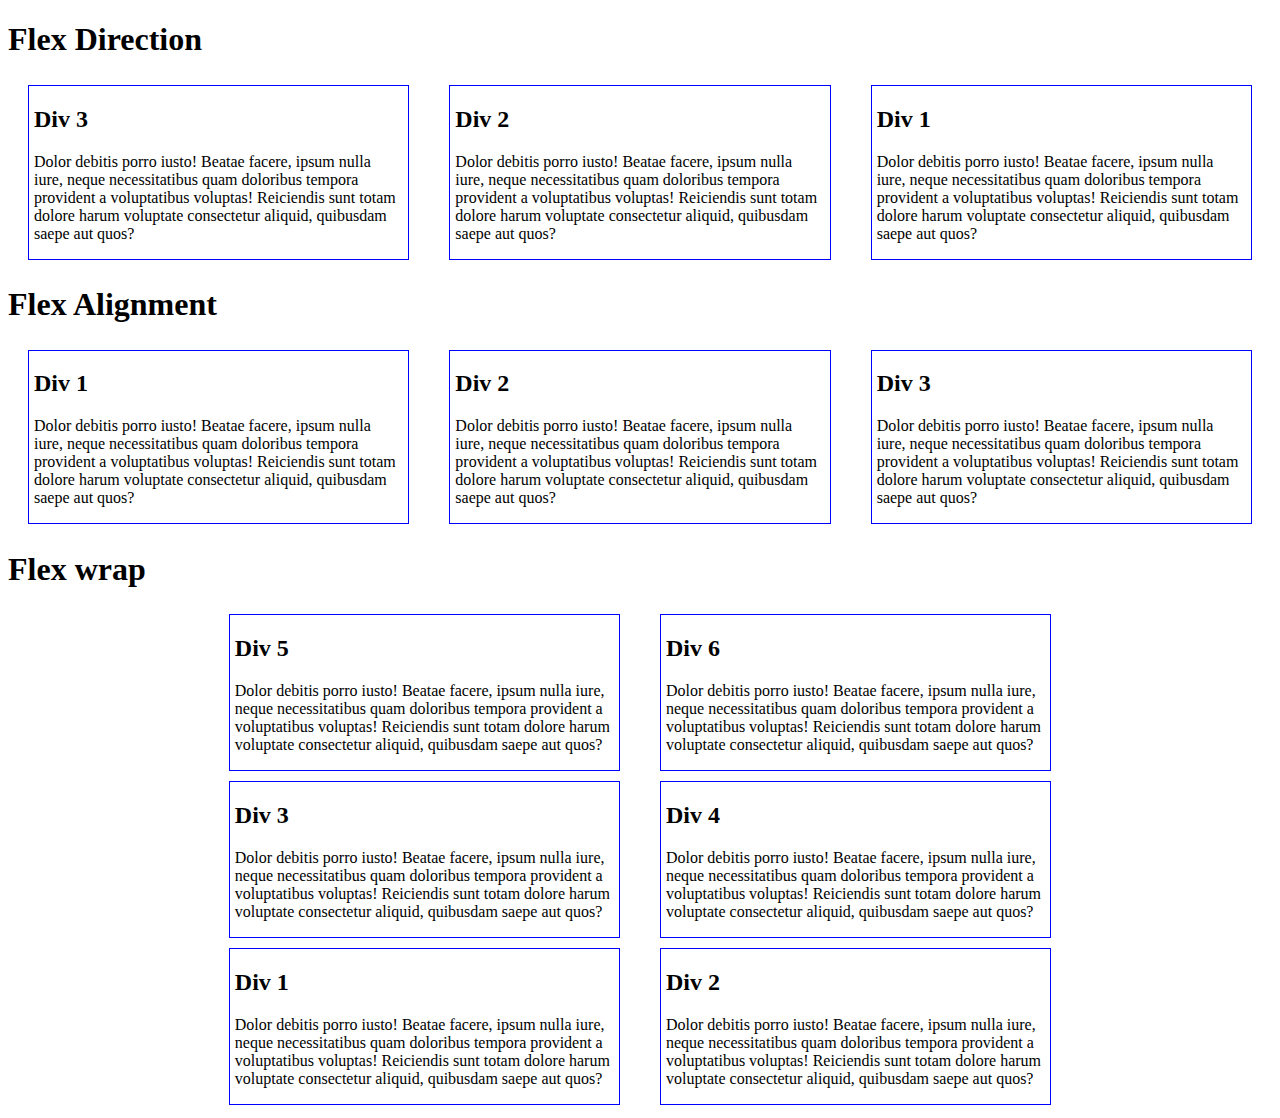
<file: flexbox/index.html>
<!DOCTYPE html>
<html lang="en">
<head>
    <meta charset="UTF-8">
    <meta name="viewport" content="width=device-width, initial-scale=1.0">
    <link rel="stylesheet" href="style.css">
    <title>Document</title>
</head>
<body>
    <div>
    <section>
        <h1>Flex Direction</h1>
        <div class="container">
            <div class="content">
                <h2>Div 1</h2>
                <p>Dolor debitis porro iusto! Beatae facere, ipsum nulla iure, 
                    neque necessitatibus quam doloribus tempora provident a voluptatibus
                     voluptas! Reiciendis sunt totam dolore harum voluptate consectetur
                      aliquid, quibusdam saepe aut quos?</p>
            </div>
            <div class="content">
                <h2>Div 2</h2>
                <p>Dolor debitis porro iusto! Beatae facere, ipsum nulla iure, 
                    neque necessitatibus quam doloribus tempora provident a voluptatibus
                     voluptas! Reiciendis sunt totam dolore harum voluptate consectetur
                      aliquid, quibusdam saepe aut quos?
                    </p>
            </div>
            <div class="content">
                <h2>Div 3</h2>
                <p>Dolor debitis porro iusto! Beatae facere, ipsum nulla iure, 
                    neque necessitatibus quam doloribus tempora provident a voluptatibus
                     voluptas! Reiciendis sunt totam dolore harum voluptate consectetur
                      aliquid, quibusdam saepe aut quos?
                    </p>
            </div>
        </div>
    </section>

    <section>
        <h1>Flex Alignment</h1>
        <div class="container-2">
            <div class="content">
                <h2>Div 1</h2>
                <p>Dolor debitis porro iusto! Beatae facere, ipsum nulla iure, 
                    neque necessitatibus quam doloribus tempora provident a voluptatibus
                     voluptas! Reiciendis sunt totam dolore harum voluptate consectetur
                      aliquid, quibusdam saepe aut quos?
                    </p>
            </div>
            <div class="content">
                <h2>Div 2</h2>
                <p>Dolor debitis porro iusto! Beatae facere, ipsum nulla iure, 
                    neque necessitatibus quam doloribus tempora provident a voluptatibus
                     voluptas! Reiciendis sunt totam dolore harum voluptate consectetur
                      aliquid, quibusdam saepe aut quos?</p>
            </div>
            <div class="content">
                <h2>Div 3</h2>
                <p>Dolor debitis porro iusto! Beatae facere, ipsum nulla iure, 
                    neque necessitatibus quam doloribus tempora provident a voluptatibus
                     voluptas! Reiciendis sunt totam dolore harum voluptate consectetur
                      aliquid, quibusdam saepe aut quos?</p>
            </div>
        </div>
    </section>



    <section>
        <h1>Flex wrap</h1>
        <div class="container-3">
            <div class="content">
                <h2>Div 1</h2>
                <p>Dolor debitis porro iusto! Beatae facere, ipsum nulla iure, 
                    neque necessitatibus quam doloribus tempora provident a voluptatibus
                     voluptas! Reiciendis sunt totam dolore harum voluptate consectetur
                      aliquid, quibusdam saepe aut quos?
                    </p>
            </div>
            <div class="content">
                <h2>Div 2</h2>
                <p>Dolor debitis porro iusto! Beatae facere, ipsum nulla iure, 
                    neque necessitatibus quam doloribus tempora provident a voluptatibus
                     voluptas! Reiciendis sunt totam dolore harum voluptate consectetur
                      aliquid, quibusdam saepe aut quos?</p>
            </div>
            <div class="content">
                <h2>Div 3</h2>
                <p>Dolor debitis porro iusto! Beatae facere, ipsum nulla iure, 
                    neque necessitatibus quam doloribus tempora provident a voluptatibus
                     voluptas! Reiciendis sunt totam dolore harum voluptate consectetur
                      aliquid, quibusdam saepe aut quos?</p>
            </div>


            <div class="content">
                <h2>Div 4</h2>
                <p>Dolor debitis porro iusto! Beatae facere, ipsum nulla iure, 
                    neque necessitatibus quam doloribus tempora provident a voluptatibus
                     voluptas! Reiciendis sunt totam dolore harum voluptate consectetur
                      aliquid, quibusdam saepe aut quos?
                    </p>
            </div>
            <div class="content">
                <h2>Div 5</h2>
                <p>Dolor debitis porro iusto! Beatae facere, ipsum nulla iure, 
                    neque necessitatibus quam doloribus tempora provident a voluptatibus
                     voluptas! Reiciendis sunt totam dolore harum voluptate consectetur
                      aliquid, quibusdam saepe aut quos?</p>
            </div>
            <div class="content">
                <h2>Div 6</h2>
                <p>Dolor debitis porro iusto! Beatae facere, ipsum nulla iure, 
                    neque necessitatibus quam doloribus tempora provident a voluptatibus
                     voluptas! Reiciendis sunt totam dolore harum voluptate consectetur
                      aliquid, quibusdam saepe aut quos?</p>
            </div>
        </div>
    </section>


    
</body>
</html>
</file>
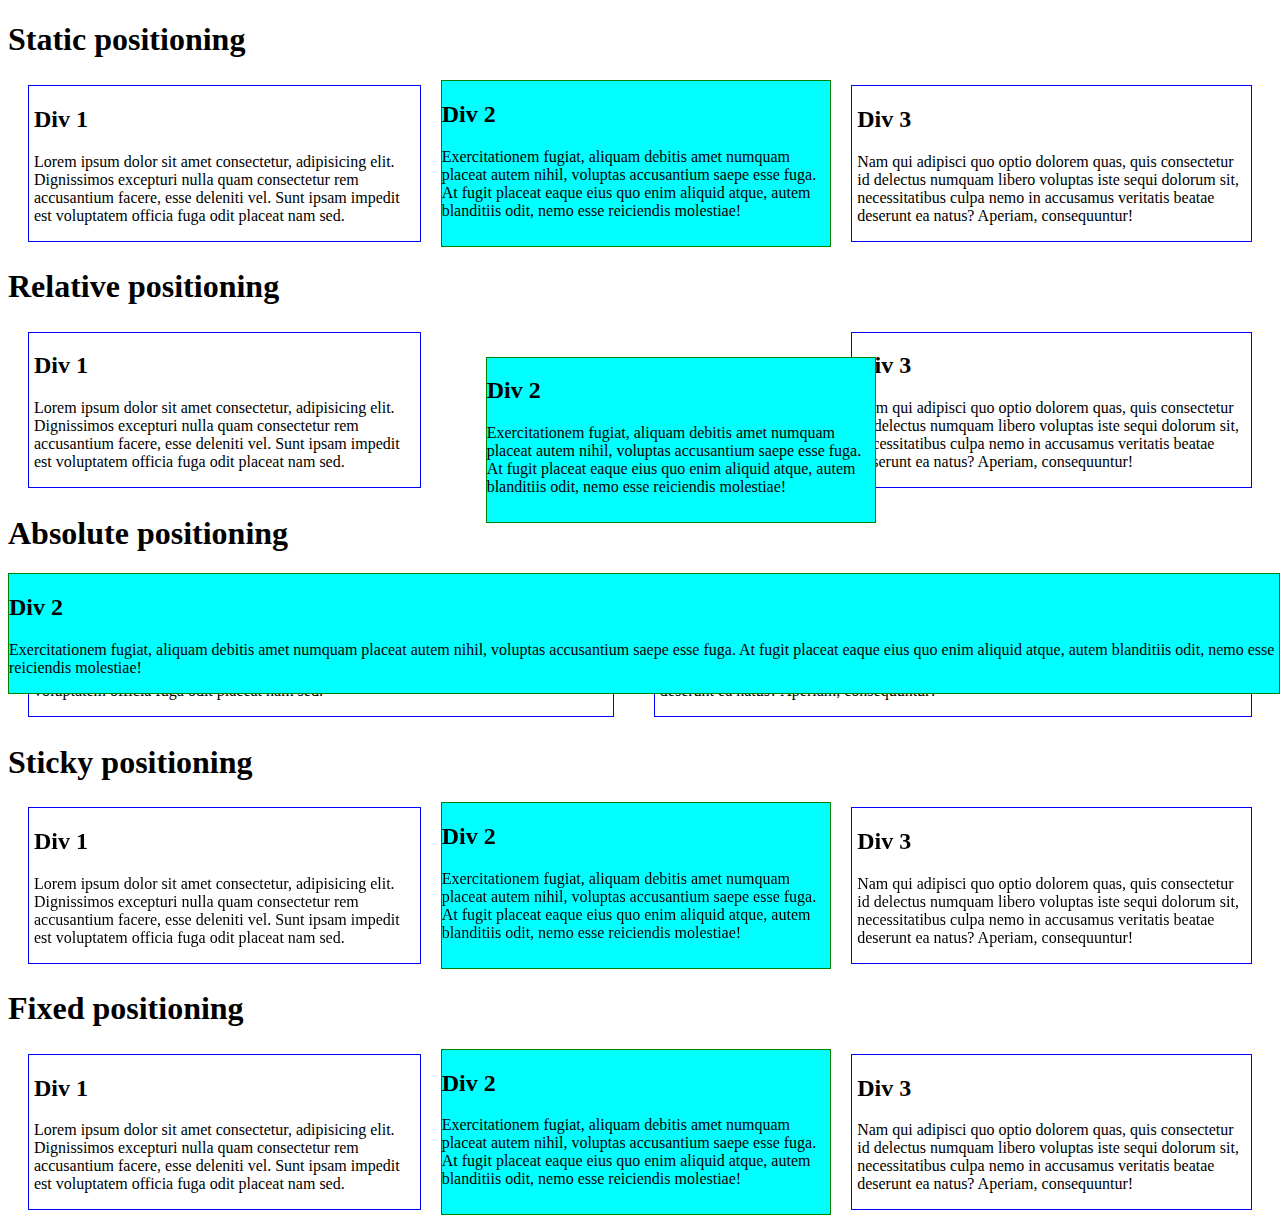
<file: positioning/index.html>
<!DOCTYPE html>
<html lang="en">
<head>
    <meta charset="UTF-8">
    <meta name="viewport" content="width=device-width, initial-scale=1.0">
    <link rel="stylesheet" href="style.css">
    <title>Positioning</title>
</head>
<body>
    <section>
        <h1>Static positioning</h1>
        <div class="container">
            <div class="content">
                <h2>Div 1</h2>
                <p>Lorem ipsum dolor sit amet consectetur, adipisicing elit. Dignissimos excepturi nulla quam consectetur rem accusantium facere, esse deleniti vel. Sunt ipsam impedit est voluptatem officia fuga odit placeat nam sed.</p>
            </div>
            <div class="content-2 position-static">
                <h2>Div 2</h2>
                <p>Exercitationem fugiat, aliquam debitis amet numquam placeat autem nihil, voluptas accusantium saepe esse fuga. At fugit placeat eaque eius quo enim aliquid atque, autem blanditiis odit, nemo esse reiciendis molestiae!</p>
            </div>
            <div class="content">
                <h2>Div 3</h2>
                <p>Nam qui adipisci quo optio dolorem quas, quis consectetur id delectus numquam libero voluptas iste sequi dolorum sit, necessitatibus culpa nemo in accusamus veritatis beatae deserunt ea natus? Aperiam, consequuntur!</p>
            </div>
        </div>
    </section>

    <section>
        <h1>Relative positioning</h1>
        <div class="container">
            <div class="content">
                <h2>Div 1</h2>
                <p>Lorem ipsum dolor sit amet consectetur, adipisicing elit. Dignissimos excepturi nulla quam consectetur rem accusantium facere, esse deleniti vel. Sunt ipsam impedit est voluptatem officia fuga odit placeat nam sed.</p>
            </div>
            <div class="content-2 position-relative">
                <h2>Div 2</h2>
                <p>Exercitationem fugiat, aliquam debitis amet numquam placeat autem nihil, voluptas accusantium saepe esse fuga. At fugit placeat eaque eius quo enim aliquid atque, autem blanditiis odit, nemo esse reiciendis molestiae!</p>
            </div>
            <div class="content">
                <h2>Div 3</h2>
                <p>Nam qui adipisci quo optio dolorem quas, quis consectetur id delectus numquam libero voluptas iste sequi dolorum sit, necessitatibus culpa nemo in accusamus veritatis beatae deserunt ea natus? Aperiam, consequuntur!</p>
            </div>
        </div>
    </section>

    <section>
        <h1>Absolute positioning</h1>
        <div class="container">
            <div class="content">
                <h2>Div 1</h2>
                <p>Lorem ipsum dolor sit amet consectetur, adipisicing elit. Dignissimos excepturi nulla quam consectetur rem accusantium facere, esse deleniti vel. Sunt ipsam impedit est voluptatem officia fuga odit placeat nam sed.</p>
            </div>
            <div class="content-2 position-Absolute">
                <h2>Div 2</h2>
                <p>Exercitationem fugiat, aliquam debitis amet numquam placeat autem nihil, voluptas accusantium saepe esse fuga. At fugit placeat eaque eius quo enim aliquid atque, autem blanditiis odit, nemo esse reiciendis molestiae!</p>
            </div>
            <div class="content">
                <h2>Div 3</h2>
                <p>Nam qui adipisci quo optio dolorem quas, quis consectetur id delectus numquam libero voluptas iste sequi dolorum sit, necessitatibus culpa nemo in accusamus veritatis beatae deserunt ea natus? Aperiam, consequuntur!</p>
            </div>
        </div>
    </section>

    <section>
        <h1>Sticky positioning</h1>
        <div class="container position-sticky">
            <div class="content">
                <h2>Div 1</h2>
                <p>Lorem ipsum dolor sit amet consectetur, adipisicing elit. Dignissimos excepturi nulla quam consectetur rem accusantium facere, esse deleniti vel. Sunt ipsam impedit est voluptatem officia fuga odit placeat nam sed.</p>
            </div>
            <div class="content-2 ">
                <h2>Div 2</h2>
                <p>Exercitationem fugiat, aliquam debitis amet numquam placeat autem nihil, voluptas accusantium saepe esse fuga. At fugit placeat eaque eius quo enim aliquid atque, autem blanditiis odit, nemo esse reiciendis molestiae!</p>
            </div>
            <div class="content">
                <h2>Div 3</h2>
                <p>Nam qui adipisci quo optio dolorem quas, quis consectetur id delectus numquam libero voluptas iste sequi dolorum sit, necessitatibus culpa nemo in accusamus veritatis beatae deserunt ea natus? Aperiam, consequuntur!</p>
            </div>
           
        </div>
        <!-- <div class="text">
            Lorem ipsum dolor sit amet consectetur adipisicing elit. Esse nam fuga consectetur, repellat debitis dicta officiis quisquam, assumenda ad quibusdam deserunt quis at eum quae voluptatum perferendis hic reprehenderit sequi!
            Lorem ipsum dolor sit amet consectetur adipisicing elit. Omnis rem qui nesciunt ducimus voluptates fugiat quae eius dolore sint, ea tenetur odio, eum perspiciatis libero? Sapiente aliquid laudantium impedit nulla?
            Lorem ipsum, dolor sit amet consectetur adipisicing elit. Natus rerum adipisci minima, sunt nobis fuga culpa atque consectetur quae soluta praesentium officiis ex laudantium quasi doloribus recusandae veritatis excepturi voluptatibus!
            Lorem, ipsum dolor sit amet consectetur adipisicing elit. Eligendi adipisci repudiandae autem, quam exercitationem tempore dolore facere repellendus sunt. Numquam quos, ipsum doloribus aut officia magni modi ipsa aliquam eligendi!
            Lorem ipsum dolor sit, amet consectetur adipisicing elit. Cumque aspernatur fuga harum ipsa quam quisquam laudantium et repellat. Aliquid itaque deleniti reiciendis odio magni illum nulla suscipit laudantium enim est.
            Lorem ipsum dolor sit amet consectetur adipisicing elit. Quam pariatur delectus amet nulla laborum assumenda eveniet, officiis veritatis labore voluptate. Quis, velit? Exercitationem sapiente accusamus nemo unde aperiam doloremque ullam!
        </div> -->
    </section>


    <section>
        <h1>Fixed positioning</h1>
        <div class="container">
            <div class="content">
                <h2>Div 1</h2>
                <p>Lorem ipsum dolor sit amet consectetur, adipisicing elit. Dignissimos excepturi nulla quam consectetur rem accusantium facere, esse deleniti vel. Sunt ipsam impedit est voluptatem officia fuga odit placeat nam sed.</p>
            </div>
            <div class="content-2 position-fixed">
                <h2>Div 2</h2>
                <p>Exercitationem fugiat, aliquam debitis amet numquam placeat autem nihil, voluptas accusantium saepe esse fuga. At fugit placeat eaque eius quo enim aliquid atque, autem blanditiis odit, nemo esse reiciendis molestiae!</p>
            </div>
            <div class="content">
                <h2>Div 3</h2>
                <p>Nam qui adipisci quo optio dolorem quas, quis consectetur id delectus numquam libero voluptas iste sequi dolorum sit, necessitatibus culpa nemo in accusamus veritatis beatae deserunt ea natus? Aperiam, consequuntur!</p>
            </div>
        </div>
    </section>
</body>
</html>
</file>
<file: flexbox/style.css>
.container {
    display: flex;
    /* flex-direction: row; */
    /* flex-direction: column; */
    /* flex-direction: column-reverse; */
    flex-direction: row-reverse;
}

.container-2{
    display: flex;
    justify-content: center;
}

.container-3{
    display: flex;
    flex-wrap: wrap-reverse;
    justify-content: center;
}
.content{
    border: 1px solid blue;
    margin: 5px 20px;
    width: 30%;
    padding: 0px 5px ;
}
</file>
<file: positioning/style.css>
.container {
    display: flex;
}
.content{
    border: 1px solid blue;
    margin: 5px 20px;
    /* width: 30%; */
    padding: 0px 5px ;
}
.content-2{
    border: 1.5px solid green;
    background-color: aqua;
}

.position-static{
    
    position: static;
    top: 12px;
    right: 67px;
}

.position-relative{
    border: 1.5px solid green;
    background-color: aqua;
    position: relative;
    top: 30px;
    left: 45px;
}
.position-Absolute{
    position: absolute;
    /* top: 50px; 
    bottom: 30px;  */

}
.position-sticky{
    position: sticky;
    top: 0;
}

.position-fixed{
    /* position: fixed; */
    top: 20px;
    right: 40px;
}
</file>
